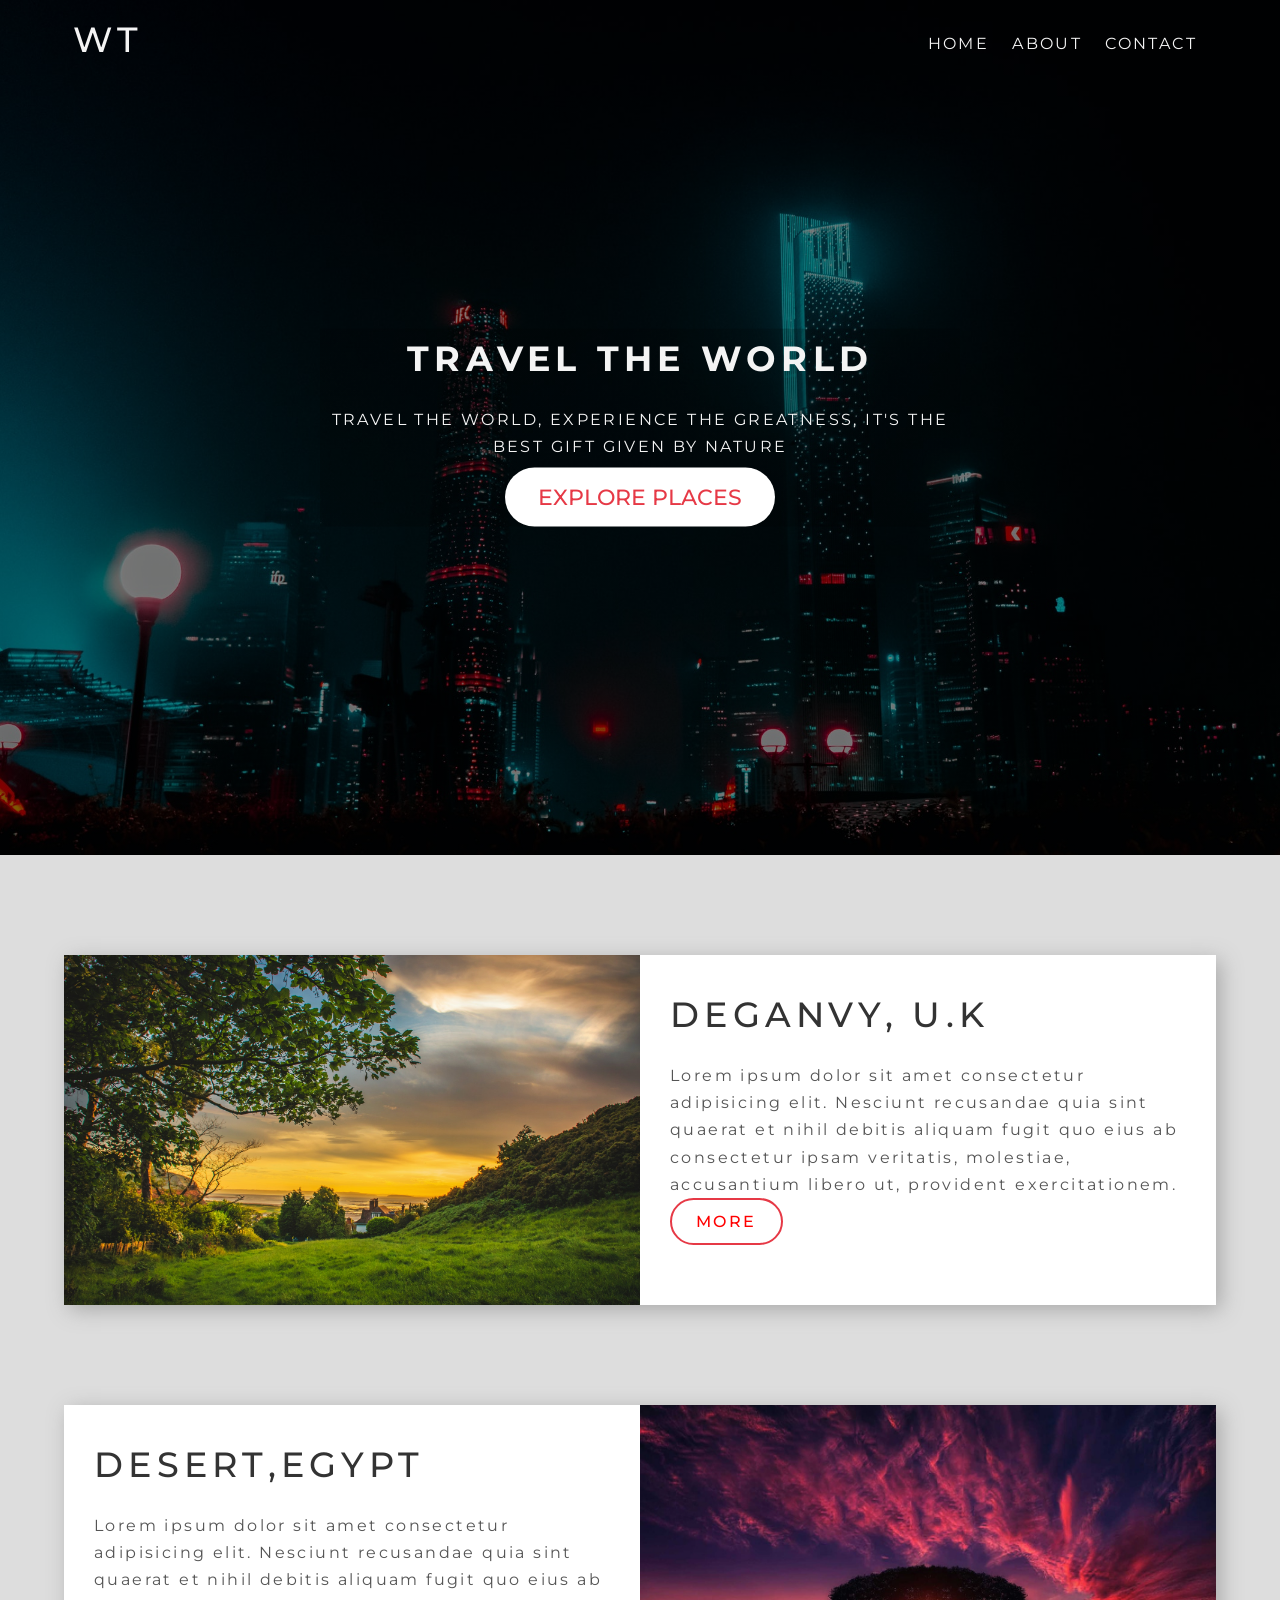
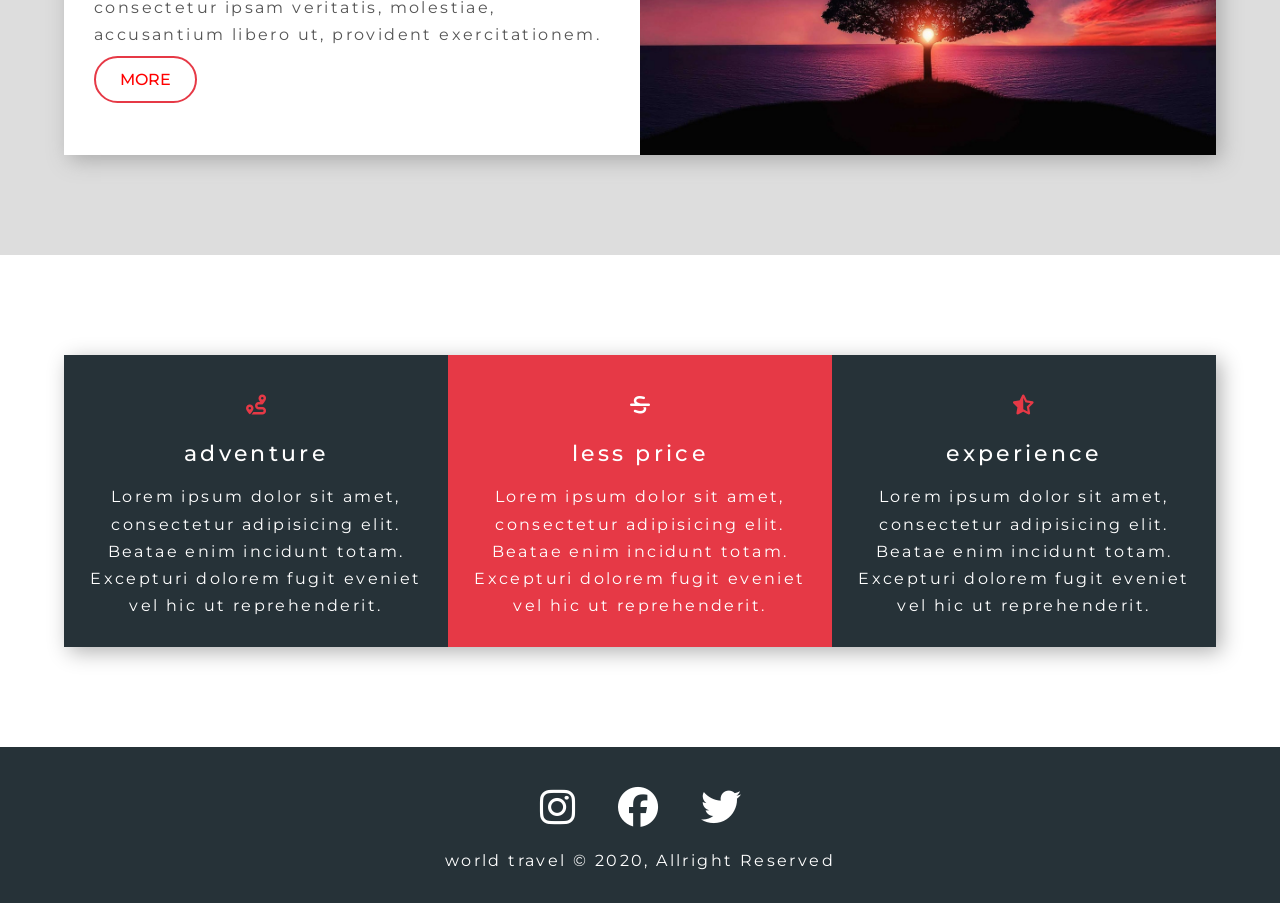
<file: index.html>
<!DOCTYPE html>
<html lang="en">
<head>
    <meta charset="UTF-8">
    <meta name="viewport" content="width=device-width, initial-scale=1.0">
    <title>TRAVEL WEBSITE | WELOCME</title>
  <link rel="stylesheet" href="./css/style.css">
  <link rel="stylesheet" href="https://cdnjs.cloudflare.com/ajax/libs/font-awesome/6.7.2/css/all.min.css" integrity="sha512-Evv84Mr4kqVGRNSgIGL/F/aIDqQb7xQ2vcrdIwxfjThSH8CSR7PBEakCr51Ck+w+/U6swU2Im1vVX0SVk9ABhg==" crossorigin="anonymous" referrerpolicy="no-referrer" />
</head>
<body>
    <header class="header">
      <nav class="navbar">
       <div class="container">
           <h1 class="logo lg-heading text-light">WT</h1>
           <ul class="nav-items">
               <li class="nav-item"><a href="./index.html">HOME</a></li>
               <li class="nav-item"><a href="./about.html">ABOUT</a></li>
               <li class="nav-item"><a href="./contact.html">CONTACT</a></li>
       </ul>
      </div>
    </nav>

    <div class="header-content">
    <h1 class="lg-heading text-light main-heading" >travel the world</h1>
    <p class="text-light">travel the world, experience the greatness, it's the best gift given by nature</p>
    <a href="#explore-places" class="btn btn-primary text-red md-heading">explore places</a>
    </header>

    <section class="showcase" id="explore-places">
      <div class="container">
        <div class="row row1">
          <div class="img-box"><img src="./img/showcase-photo3.jpg" alt=""></div>
          <div class="text-box">
            <h2 class="lg-heading text-black"> DEGANVY, U.K</h2>
            <p class="text-gray">Lorem ipsum dolor sit amet consectetur adipisicing elit. Nesciunt recusandae quia sint quaerat et nihil debitis aliquam fugit quo eius ab consectetur ipsam veritatis, molestiae, accusantium libero ut, provident exercitationem.</  p>
            <a href="./about.html" class="btn btn-secondary">MORE</a>
          </div>
        </div>
        <div class="row row2">
          <div class="img-box"><img src="./img/showcase-photo1.jpg" alt=""></div>
          <div class="text-box">
            <h2 class="lg-heading text-black">DESERT,EGYPT</h2>
           <p class="text-gray">Lorem ipsum dolor sit amet consectetur adipisicing elit. Nesciunt recusandae quia sint quaerat et nihil debitis aliquam fugit quo eius ab consectetur ipsam veritatis, molestiae, accusantium libero ut, provident exercitationem.</p>
           <a href="./about.html" class="btn btn-secondary ">MORE</a>
          </div>
        </div>
      </div>
    </section>

    <section class="features">
      <div class="container">
      <div class="box-wrapper">
        <div class="box box-1">
          <i class="fa-solid fa-route  fa-2x text-red"></i>
          <h2 class="md-heading">adventure</h2>
          <p>Lorem ipsum dolor sit amet, consectetur adipisicing elit. Beatae enim incidunt totam. Excepturi dolorem fugit eveniet vel hic ut reprehenderit.</p>
        </div>
        <div class="box box-2 ">
          <i class="fa-solid fa-strikethrough fa-2x"></i>
          <h2 class="md-heading">less price</h2>
          <p>Lorem ipsum dolor sit amet, consectetur adipisicing elit. Beatae enim incidunt totam. Excepturi dolorem fugit eveniet vel hic ut reprehenderit.</p>
        </div>
        <div class="box box-3">
          <i class="fa-solid fa-star-half-stroke fa-2x text-red"></i>
          <h2 class="md-heading">experience</h2>
          <p>Lorem ipsum dolor sit amet, consectetur adipisicing elit. Beatae enim incidunt totam. Excepturi dolorem fugit eveniet vel hic ut reprehenderit.</p>
        </div>
      </div>
      </div>
    </section>
    <footer class="footer">
      <div class="social-media-link">
        <i class="fa-brands fa-instagram fa-4x"></i>
        <i class="fa-brands fa-facebook fa-4x"></i>
        <i class="fa-brands fa-twitter fa-4x"></i>
      </div>
      <p> world travel &copy; 2020, Allright Reserved</p>
    </footer>
</body>
</html>
</file>
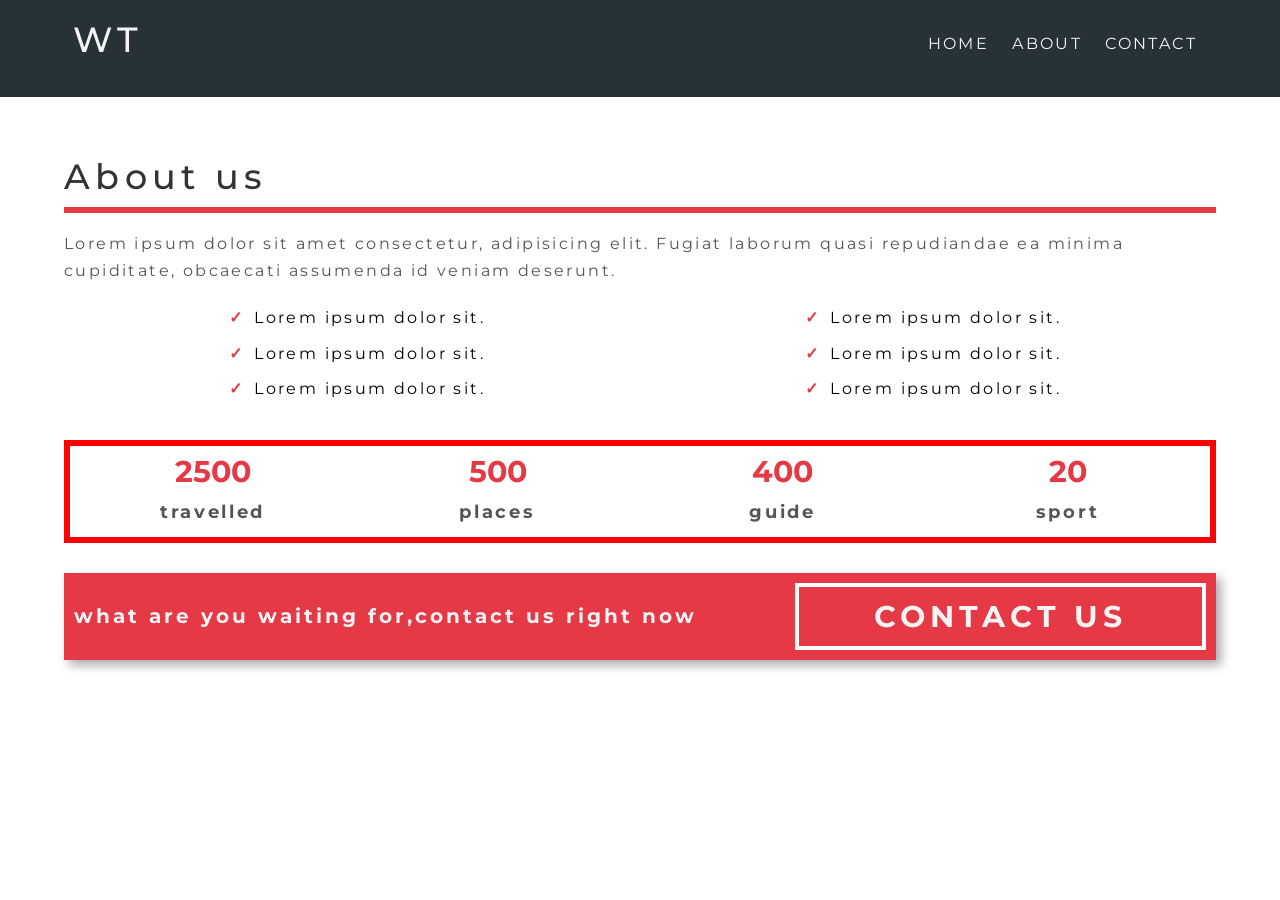
<file: about.html>
<!DOCTYPE html>
<html lang="en">
    <head>
        <meta charset="UTF-8">
        <meta name="viewport" content="width=device-width, initial-scale=1.0">
        <title>TRAVEL WEBSITE | WELOCME</title>
      <link rel="stylesheet" href="./css/style.css">
      <link rel="stylesheet" href="https://cdnjs.cloudflare.com/ajax/libs/font-awesome/6.7.2/css/all.min.css" integrity="sha512-Evv84Mr4kqVGRNSgIGL/F/aIDqQb7xQ2vcrdIwxfjThSH8CSR7PBEakCr51Ck+w+/U6swU2Im1vVX0SVk9ABhg==" crossorigin="anonymous" referrerpolicy="no-referrer" />
    </head>
<body>
    <nav class="navbar bg-dark">
        <div class="container">
            <h1 class="logo lg-heading text-light">WT</h1>
            <ul class="nav-items">
                <li class="nav-item"><a href="./index.html">HOME</a></li>
                <li class="nav-item"><a href="./about.html">ABOUT</a></li>
                <li class="nav-item"><a href="./contact.html">CONTACT</a></li>
        </ul>
       </div>
     </nav>

     <section class="about">
        <div class="container">
        <h2 class="lg-heading text-black about-heading">About us</h2>
        <p class="text-gray">Lorem ipsum dolor sit amet consectetur, adipisicing elit. Fugiat laborum quasi repudiandae ea minima cupiditate, obcaecati assumenda id veniam deserunt.</p>
        <div class="about-rapper">
        <div class="left">
            <ul>
                <li>Lorem ipsum dolor sit.</li>
                <li>Lorem ipsum dolor sit.</li>
                <li>Lorem ipsum dolor sit.</li>
            </ul>
        </div>
        <div class="right">
            <ul>
                <li>Lorem ipsum dolor sit.</li>
                <li>Lorem ipsum dolor sit.</li>
                <li>Lorem ipsum dolor sit.</li>

                </ul>
        </div>
        </div>
        <div class="counts">
            <div class="count-item count-item1">
                <span>2500</span>
                <p>travelled</p>
            </div>
            <div class="count-item count-item2">
                <span>500</span>
                <p>places</p>
            </div>
            <div class="count-item count-item3">
                <span>400</span>
                <p>guide</p>
            </div>
            <div class="count-item count-item4">
                <span>20</span>
                <p>sport</p>
            </div>
        </div>


        <div class="cta-banner">
            <div class="cta-banner-left">
                <p class="cta-line">what are you waiting for,contact us right now</p>
            </div>
            <div class="cta-banner-right">
                <a href="contact.html" class="btn-cta">contact us</a>
            </div>
        </div>


        </div>
     </section>
    
</body>
</html>
</file>
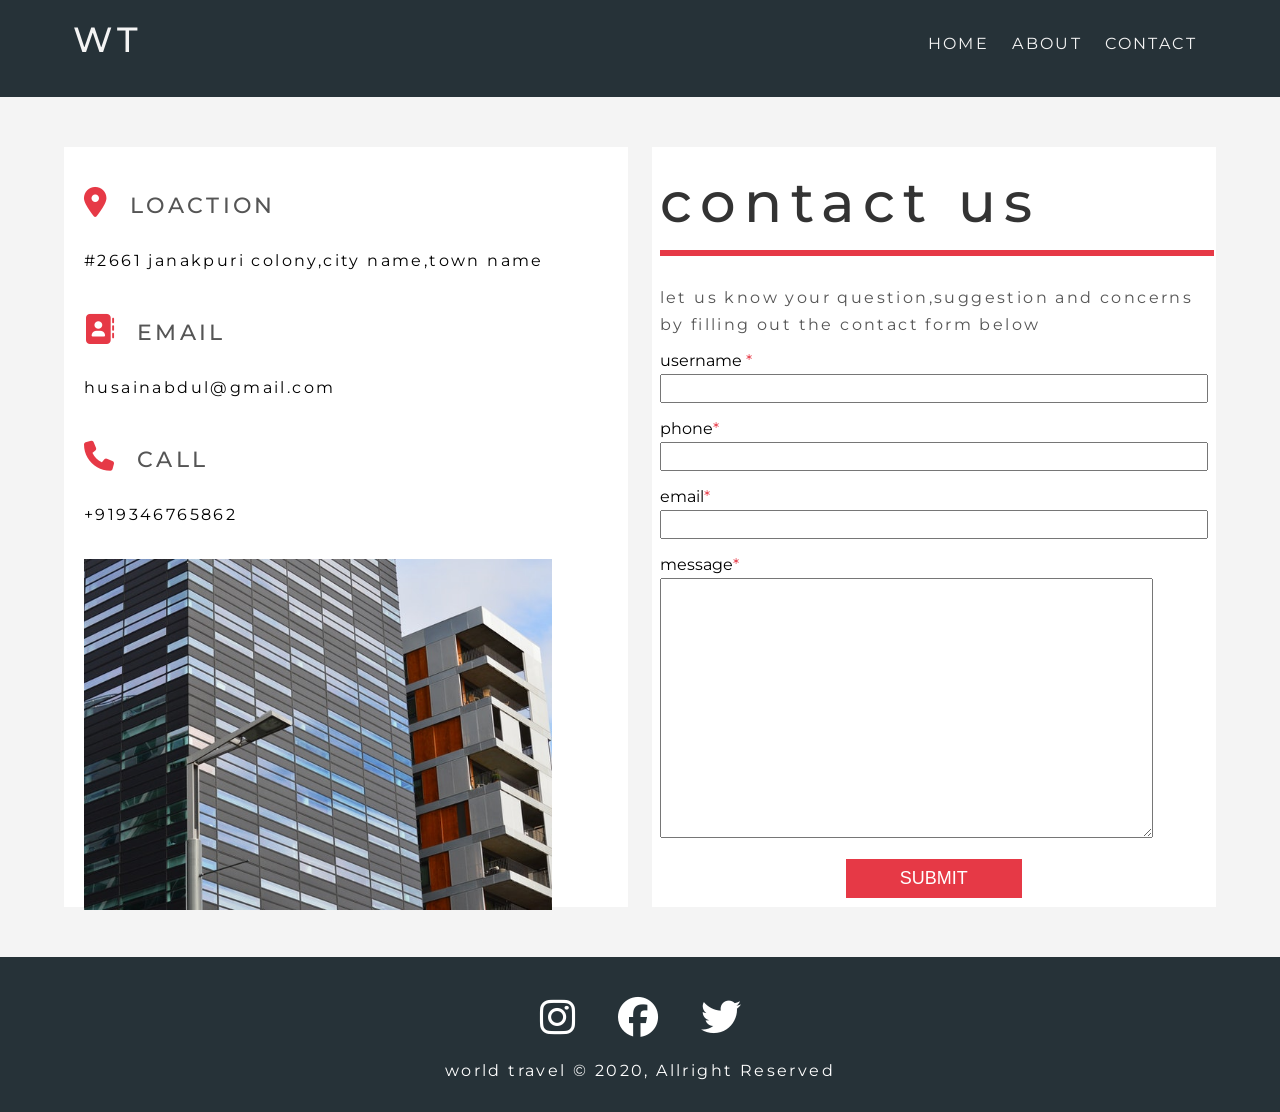
<file: contact.html>
<!DOCTYPE html>
<html lang="en">
    <head>
        <meta charset="UTF-8">
        <meta name="viewport" content="width=device-width, initial-scale=1.0">
        <title>TRAVEL WEBSITE | CONTACT PAGE</title>
      <link rel="stylesheet" href="./css/style.css">
      <link rel="stylesheet" href="https://cdnjs.cloudflare.com/ajax/libs/font-awesome/6.7.2/css/all.min.css" integrity="sha512-Evv84Mr4kqVGRNSgIGL/F/aIDqQb7xQ2vcrdIwxfjThSH8CSR7PBEakCr51Ck+w+/U6swU2Im1vVX0SVk9ABhg==" crossorigin="anonymous" referrerpolicy="no-referrer" />
    </head>
<body>
    <nav class="navbar bg-dark">
        <div class="container">
            <h1 class="logo lg-heading text-light">WT</h1>
            <ul class="nav-items">
                <li class="nav-item"><a href="./index.html">HOME</a></li>
                <li class="nav-item"><a href="./about.html">ABOUT</a></li>
                <li class="nav-item"><a href="./contact.html">CONTACT</a></li>
        </ul>
       </div>
     </nav>

     <section class="contact-form">
        <div class="container" >

        <div class="form-wrapper">
            <div class="company-address">

              <div class="address-group">
                <i class="fa-solid fa-location-dot fa-3x text-red"></i>
                <h2 class="text-gray md-heading"> loaction</h2>
                <p>#2661 janakpuri colony,city name,town name </p>
              </div>


              <div class="address-group">
                <i class="fa-solid fa-address-book fa-3x text-red"></i>
                <h2 class="text-gray md-heading">email</h2>
                <p>husainabdul@gmail.com</p>
              </div>


              <div class="address-group">
                <i class="fa-solid fa-phone fa-3x text-red"></i>
                <h2 class="text-gray md-heading">call</h2>
                <p>+919346765862 </p>
              </div>


              <div>
                <img src="./img/company-img.jpg" alt="company-img">
              </div>


            </div>
             <form action="" class="form">
                <h1 class="lg-heading text-black">contact us</h1>
                <p class="text-gray">let us know your question,suggestion and concerns by filling out the contact form below</p>
                <div class="form-group">
                    <label for="username">username </label>
                    <input type="text"  name="" id="username" required>
                </div>
                <div class="form-group">
                    <label for="phone">phone</label>
                    <input type="text" name="" id="phone" required>
                </div>
                <div class="form-group">
        
                    <label for="email">email</label>
                    <input type="text" name="" id="email" required>
                </div>
                <div class="form-group">
                    <label for="message">message</label>
                    <textarea name="" id="mkessage"></textarea>
                </div>
                <button type="submit" class="form-btn">submit</button>
             </form>
        </div>
    </div>
     </section>
     <footer class="footer">
        <div class="social-media-link">
          <i class="fa-brands fa-instagram fa-4x"></i>
          <i class="fa-brands fa-facebook fa-4x"></i>
          <i class="fa-brands fa-twitter fa-4x"></i>
        </div>
        <p> world travel &copy; 2020, Allright Reserved</p>
      </footer>
  </body>
</body>
</html>
</file>
<file: css/style.css>
@import url('https://fonts.googleapis.com/css2?family=Montserrat:ital,wght@0,100..900;1,100..900&display=swap');

*{
 margin: 0;
 padding: 0%;
 box-sizing: border-box;
}
html{
    font-size: 62.5%;
}

body{
    font-family: "Montserrat", serif;
    line-height: 1.7;
}

ul li{
    list-style: none;
}

a{
    font-size: 1.6rem;
    text-decoration: none;
}
p, li{
    font-size: 1.6rem;
    margin-bottom: 0.5em;
    letter-spacing: 0.15em;
}

h1, h2, h3{
    margin-bottom: 0.5em;
    letter-spacing: 0.15em;
    font-weight: 500;
}
/* ############# UTILITY CLASSES ####### */

.container{
    max-width: 1200px;
    width: 90%;
    margin: 0 auto;
}
.lg-heading{
    font-size: 3.5em;
    
}
.md-heading{
    font-size:2.2rem;
}
.text-light{
    color: #f4f4f4;
}
.text-red{
    color: #e63946;
}
.text-black{
    color:#333;
}
.text-gray{
    color: #555;
}
.bg-dark{
    background: #263238;
}
.btn{
    display: inline-block;
    padding: 0.5em 1.5em;
    font-weight: 500;
    text-transform: uppercase;
    margin: o.5em 0;
    
}

.btn-primary{
    background-color: white;
    border-radius:10em ; 
}
.btn-primary:hover{
    background-color: #ddd;
}
.btn-secondary{
    border: 2px solid #e63946;
    border-radius: 1.5em;
    color: red;
    background: #fff;
}

.btn-secondar:hover{
    background-color: #ddd;
}


.header{
    position: relative;
    height: 95vh;
    background-image: linear-gradient(rgba(0,0,0,0.5),rgba(0,0,0,0.5)) , url('../img/header-image.jpg');
    background-position: center;
    background-size: cover;
    background-repeat: no-repeat;
}

.navbar{
    padding: 1rem;

}
 .navbar .logo{
    float: left;
}

.navbar .nav-items{
    float:right;
    margin-top: 1rem;
}
.navbar .nav-item{
    display:inline-block;
    padding: 1rem;
    text-transform: uppercase;
}

.navbar a:link,
.navbar a:visited{
    color: #f4f4f4;
}
.navbar a{
    padding-bottom: 0.3rem;
}
.navbar a:hover{
    border-bottom:1px solid #fff;
}

.navbar::after{
    content: '';
    display: block;
    clear: both;
}

/* ################ header content ############## */
.header-content{
    position: absolute;
    text-align: center;
    top: 50%;
    left: 50%;
    transform: translate(-50%,-50%);
    background: linear-gradient(rgba(0,0,0,.2),rgba(0,0,0,.2));
}
.header-content h1{
    text-transform: uppercase;
   font-weight: 700;
}
.header-content p{
    text-transform: uppercase ;
}
/* ################### SHOWCASE SECTION ################ */
.showcase{
    background: #ddd;
    padding: 10rem 0;
}

.row{
    height: 350px;
   background-color: #fff;
   box-shadow: 5px 5px 20px 0px #aaa ;
}

.row1{
    margin-bottom: 10rem;
}

.row1 .img-box, .row2 .text-box{
    float: left;
    width: 50%;
   

}
.row2 .img-box, .row1 .text-box{
    float: right;
    width: 50%;
}
.row .img-box{
    height:100%;
}
.row .text-box{
    padding: 3rem;
}
.row .img-box img{
    display: inline-block;
    width: 100%;
    height: 100%;
    object-fit: cover;
}
.row::after{
    content: '';
    display: block ;
    clear: both;
}
/* ##############features section ############## */
.features{
    padding: 10rem 0;
}
.box-wrapper{
  box-shadow: 5px 5px 20px 0px rgba(0, 0, 0, 0.31);
}
.box-wrapper::after{
    content: '';
    display: block;
    clear: both;
}
.box{
    width: 33.3333%;
    float: left;
 padding: 2rem;
    text-align: center;
}
.box-1, .box-3{
    background-color: #263238;
   color: white;
}
.box-2{
    background:linear-gradient(25deg,#e63946,#e63946 50%);
    color: #fff;
}
/* ##############footer############## */
.footer{
    background-color: #263238;
    color: #fff;
    text-align: center;
    padding: 2rem;
}

i{
    margin: 2rem;
}

/* ####################about section ################### */

.about{
    padding:5rem 0;
}

/* .about-heading{
    border-bottom: 6px solid #e63946;
} */

.about-heading::after{
    content: '';
    border-bottom: 6px solid #e63946;
    display: block;
    width:100%;
}

/* #############about rapper############### */
.about-rapper{
    text-align: center;
    margin-top: 2rem;

}
.about-rapper .left{
    float:left;
    width: 50%;

}
.about-rapper .right{
    float: right;
    width: 50%;
}
.about-rapper::after{
    content: '';
    display: block;
    clear: both;
}
.about-rapper li::before{
    content: '\2713';
    color: #e63946;
    padding: 1rem;
    font-weight: bold;
}
/* ####################count styling################# */
.counts{
    border: 6px solid red;
    margin-top: 3rem;
}
.count-item{
    float: left;
    width: 25%;
    text-align: center;
}
.counts::after{
    content: '';
    display: block;
    clear: both;
}
.count-item span{
    font-size: 3rem;
    font-weight: 700;
    color: #e63946;
}
.count-item p{
    font-weight: 700;
    color: #555;
    font-size: 1.8rem;
}

/* #################cta banner################# */

  
.cta-banner{
    background:linear-gradient(25deg,#e63946,#e63946 50%);
    color:#f4f4f4;
    padding: 1rem;
    box-shadow: 5px 5px 10px #00000057;
    margin-top: 3rem;
}
.cta-banner-left{
    float: left;
    width: 60%;
}
.cta-banner-right{
    width: 40%;
    float: right;
    text-align: right;
}
.cta-line{
    font-weight: 700;
    font-size: 2rem;
    margin-top: 1.6rem;
}
.btn-cta{
    text-align: center;
    display: inline-block;
    font-weight: 700;
    font-size: 3rem;
    text-transform: uppercase;
    border: 4px solid white;
    padding: 0.4rem 2.5em;
    letter-spacing: 0.5rem;
    color: #f4f4f4;
}
.cta-banner::after{
    content: '';
    display: block;
    clear:both;
}
/* ###############contact page#################### */

.contact-form{
    padding: 5rem 0;
    background: #f4f4f4;
    
}

.form-wrapper::after{
    content: '';
    display: block;
    clear: both;    
}
.form-wrapper .company-address{
    height:760px;
    background: #fff;
    float: left;
    width: 49%;
    padding: 1rem 0;
}

.form-wrapper .company-address i{
    display: inline-block;
    padding: 1rem 0;
}


.form-wrapper .company-address h2{
    display: inline-block;
    text-transform: uppercase;
}
.form-wrapper .address-group{
    margin-bottom: 1rem;

}
.form-wrapper .company-address p{
    padding-left: 2rem;
}

.form-wrapper .company-address img{
     max-width:90%;
     padding: 2rem;
     min-height:30rem;
    object-fit: cover;
    object-position: right;
}
/* ##################form ################ */
.form-wrapper .form{
    height:760px;
    font-size:1.6rem;
    background: #fff;
    float: right;
    width: 49%;
    padding: 0.8rem;
}

.form h1::after{
    content: '';
    display: block;
    border: 3px solid #e63946;
    width: 100%;
}
.form-wrapper label{
    display: block;
}
.form-wrapper .form input{
    padding: 0.5rem;
    width: 100%;
}
.form-wrapper .form .form-group{
    margin-bottom: 1.2rem;
}

.form-wrapper .form label::after{
    content: '*';
     color: #e63946;
}
.form-wrapper .form textarea{
    width: 90%;
    height: 260px;
    padding: 1rem;
}
.form-btn{
    background-color: #e63946;
    display: block;
    margin: 0 auto;
    padding: 0.5em 3em;
    font-size: 1.8rem;
    text-transform: uppercase;
    color:#fff;
    outline: none;
    border: none;
    cursor: pointer;

}

/* ####################### media query ################## */
 @media (max-width:500px){
html{
    font-size:8px;
    font-size: 50%;
}

.navbar .nav-items, .navbar .logo{
    float: none;
    text-align: center;
    display: block;
    width: 100%;
}
.header-content .main-heading{
    display: none;
}
.row{
    height: auto;
    width: 100%;
}
.row .img-box,
.row .text-box{
    float:none;
    width: 100%;
    text-align: center;
}
  .features .box{
    float:none;
    width: 100%;
    text-align: center;
  }
  .box-2, .box-3{
    margin-top:7rem;
  }
  .box-wrapper{
    box-shadow: none;
  }

  .cta-banner-left,
  .cta-banner-right{
    float:none ;
    text-align: center;
    width: 100%;
  }

  .form-wrapper .company-address{
    float: none;
    width: 100%;
    height: auto;
    margin-bottom: 5rem;

  }
  .form-wrapper .form{
    float: none;
    width: 100%;
    height: auto;
  }
}



@media(min-width: 501px) and (max-width:768px){
    html{
         font-size:8px;
        font-size: 50%;
    }
    p{
        font-size: 1.8rem;
    }
    
    .navbar .nav-items, .navbar .logo{
        float: none;
        text-align: center;
        display: block;
        width: 100%;
    }
   
    .row{
        height: auto;
        width: 100%;
    }
    .row .img-box,
    .row .text-box{
        float:none;
        width: 100%;
        text-align: center;
    }
      .features .box{
        float:none;
        width: 100%;
        text-align: center;
      }
      .box-2, .box-3{
        margin-top:7rem;
      }
      .box-wrapper{
        box-shadow: none;
      }
    
      .cta-banner-left,
      .cta-banner-right{
        float:none ;
        text-align: center;
        width: 100%;
      }
    
      .form-wrapper .company-address{
        float: none;
        width: 100%;
        height: auto;
        margin-bottom: 5rem;
    
      }
      .form-wrapper .form{
        float: none;
        width: 100%;
        height: auto;
      }   
}
@media(min-width:769px) and (max-width:1200px){
    html{
        font-size: 56.25%;
    }
    .row .text-box h2{
        font-size: 2.2rem;
        font-weight: 500;
    }
}
@media(orientation: landscape) and (max-height:500px){
    .header{
        height:90vmax
    }
}
</file>
